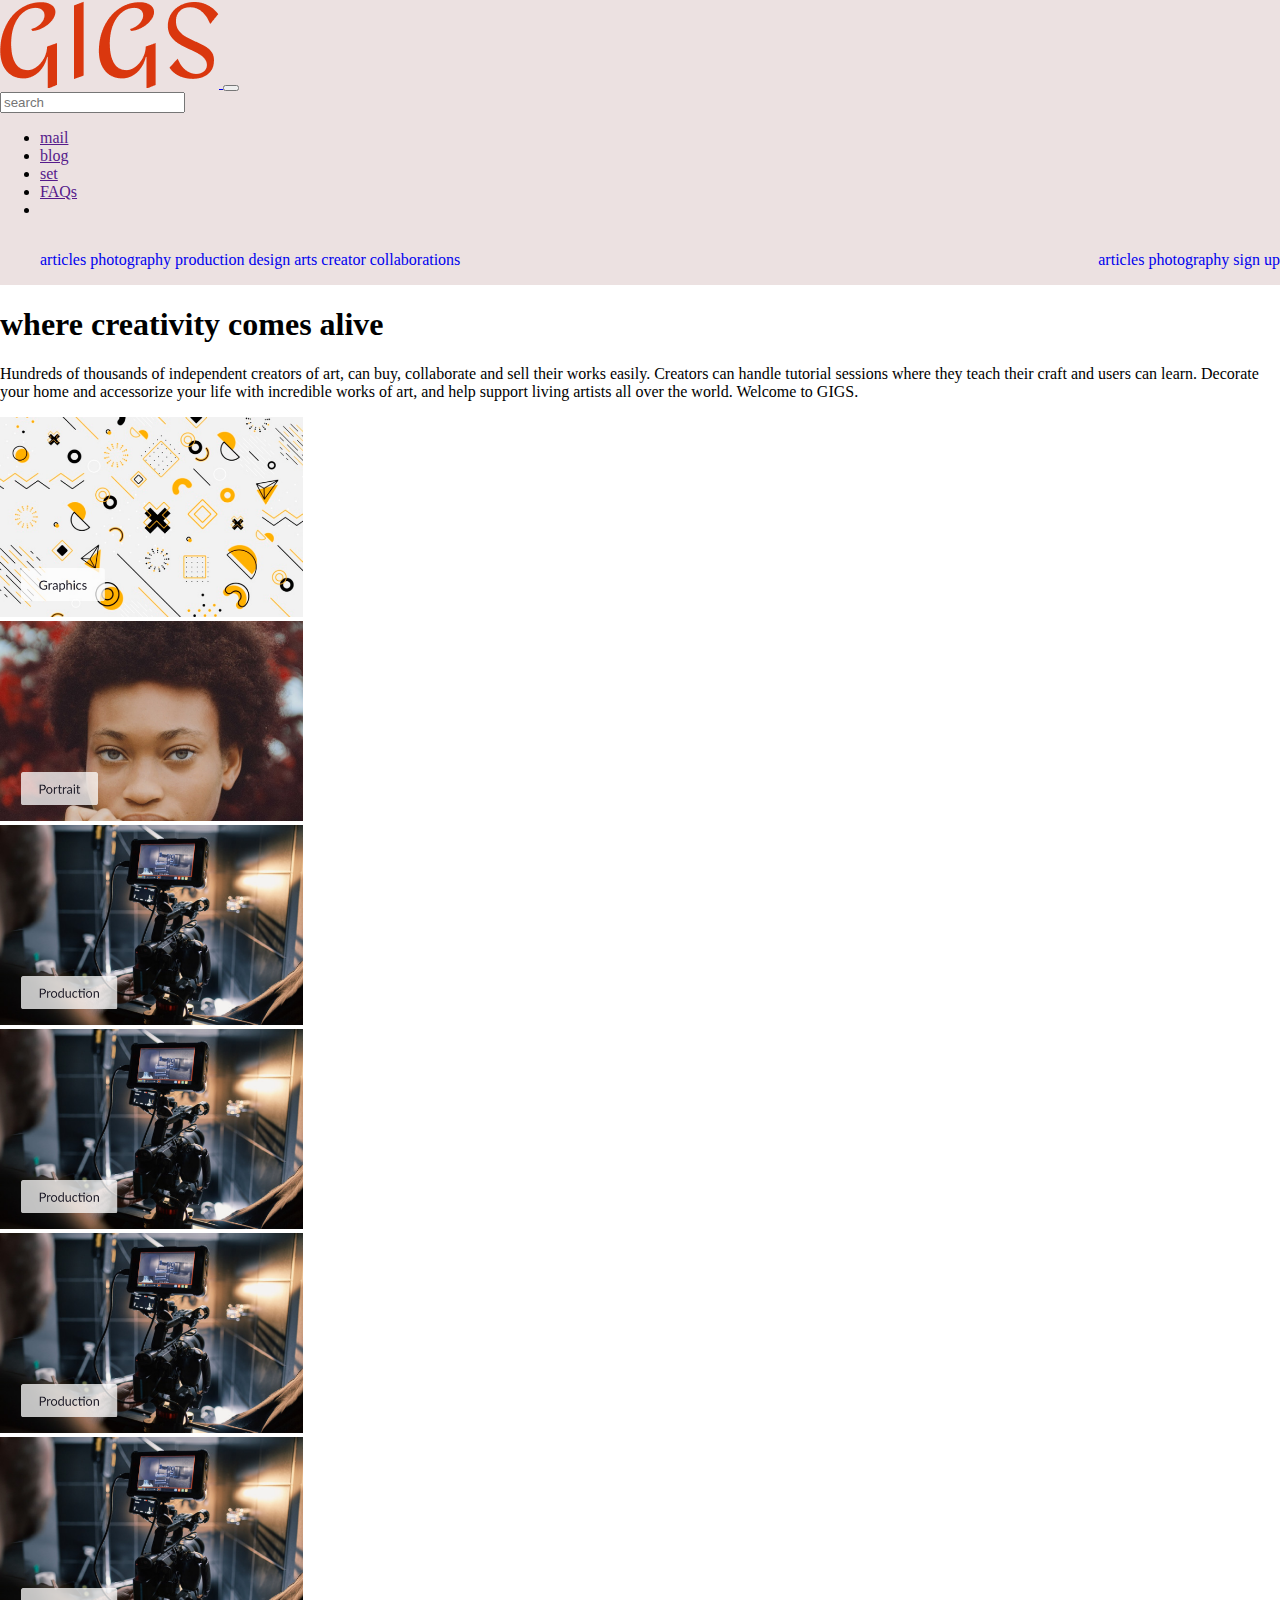
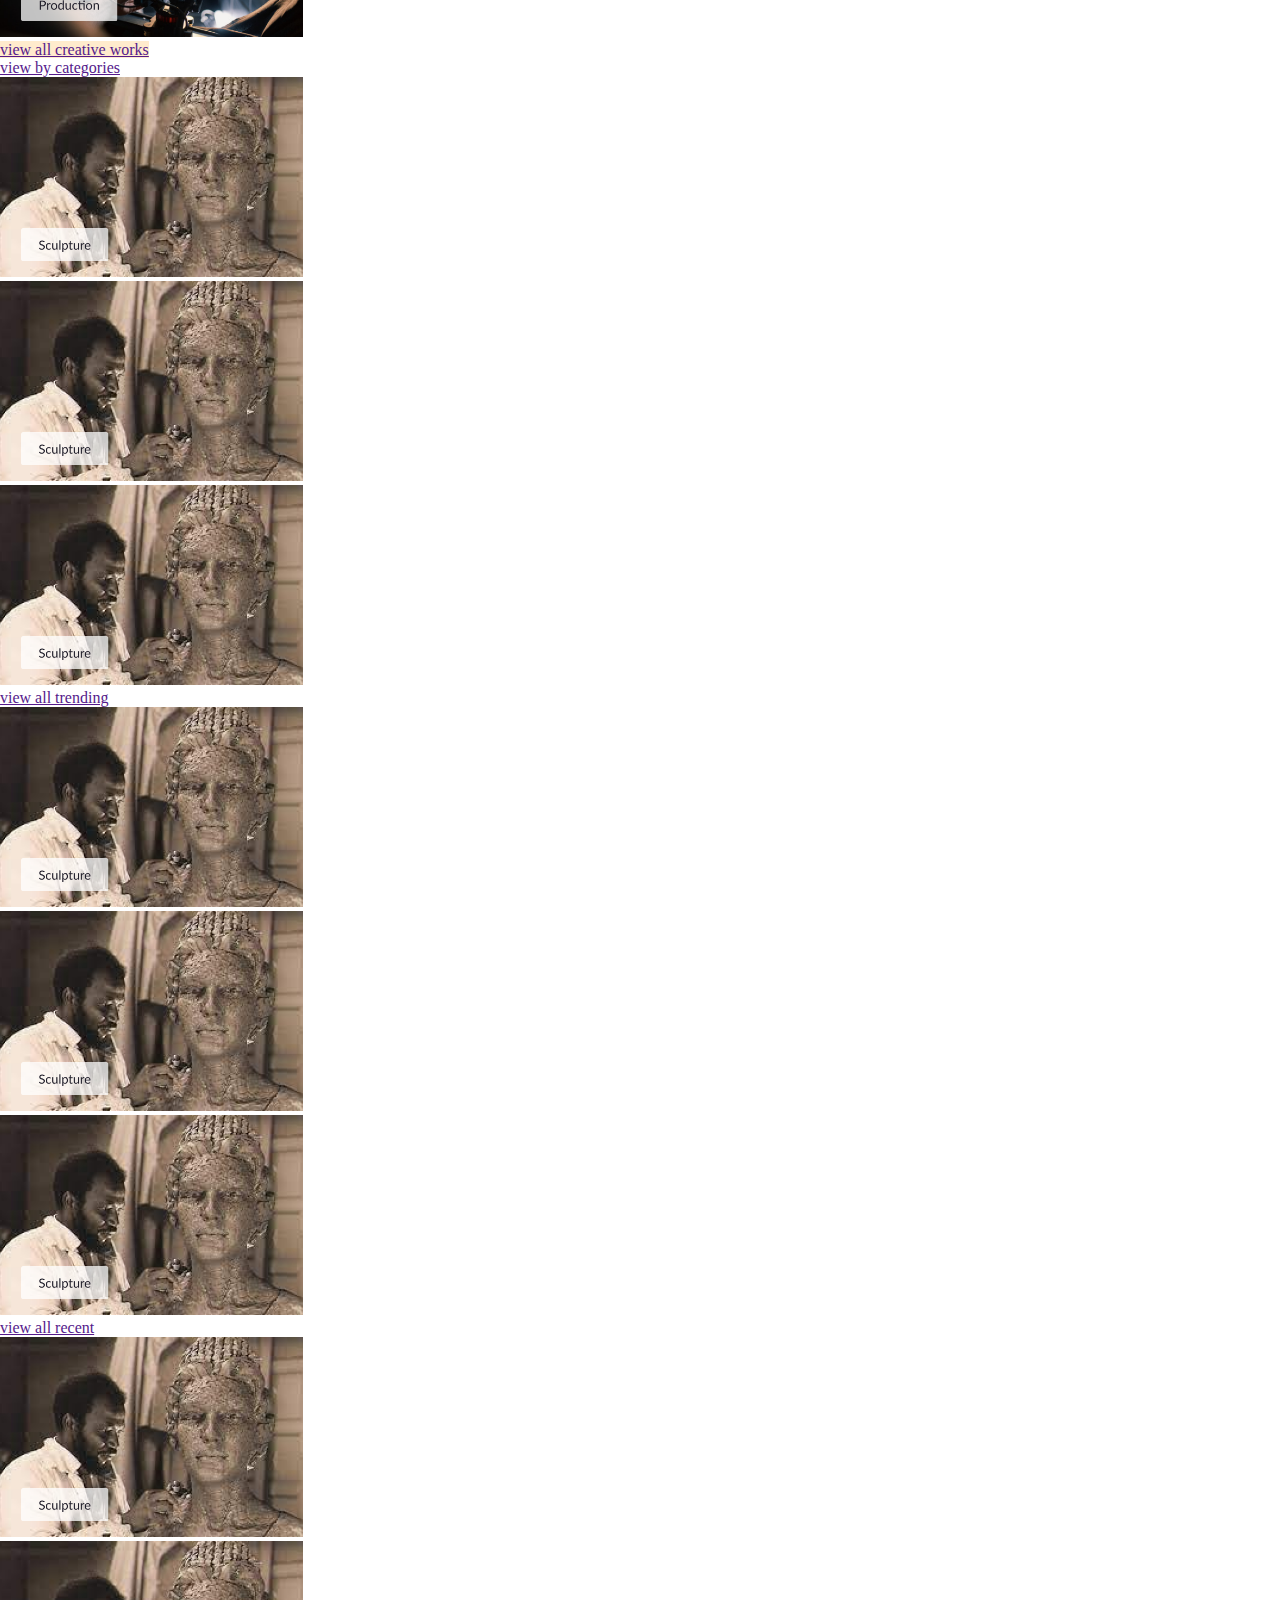
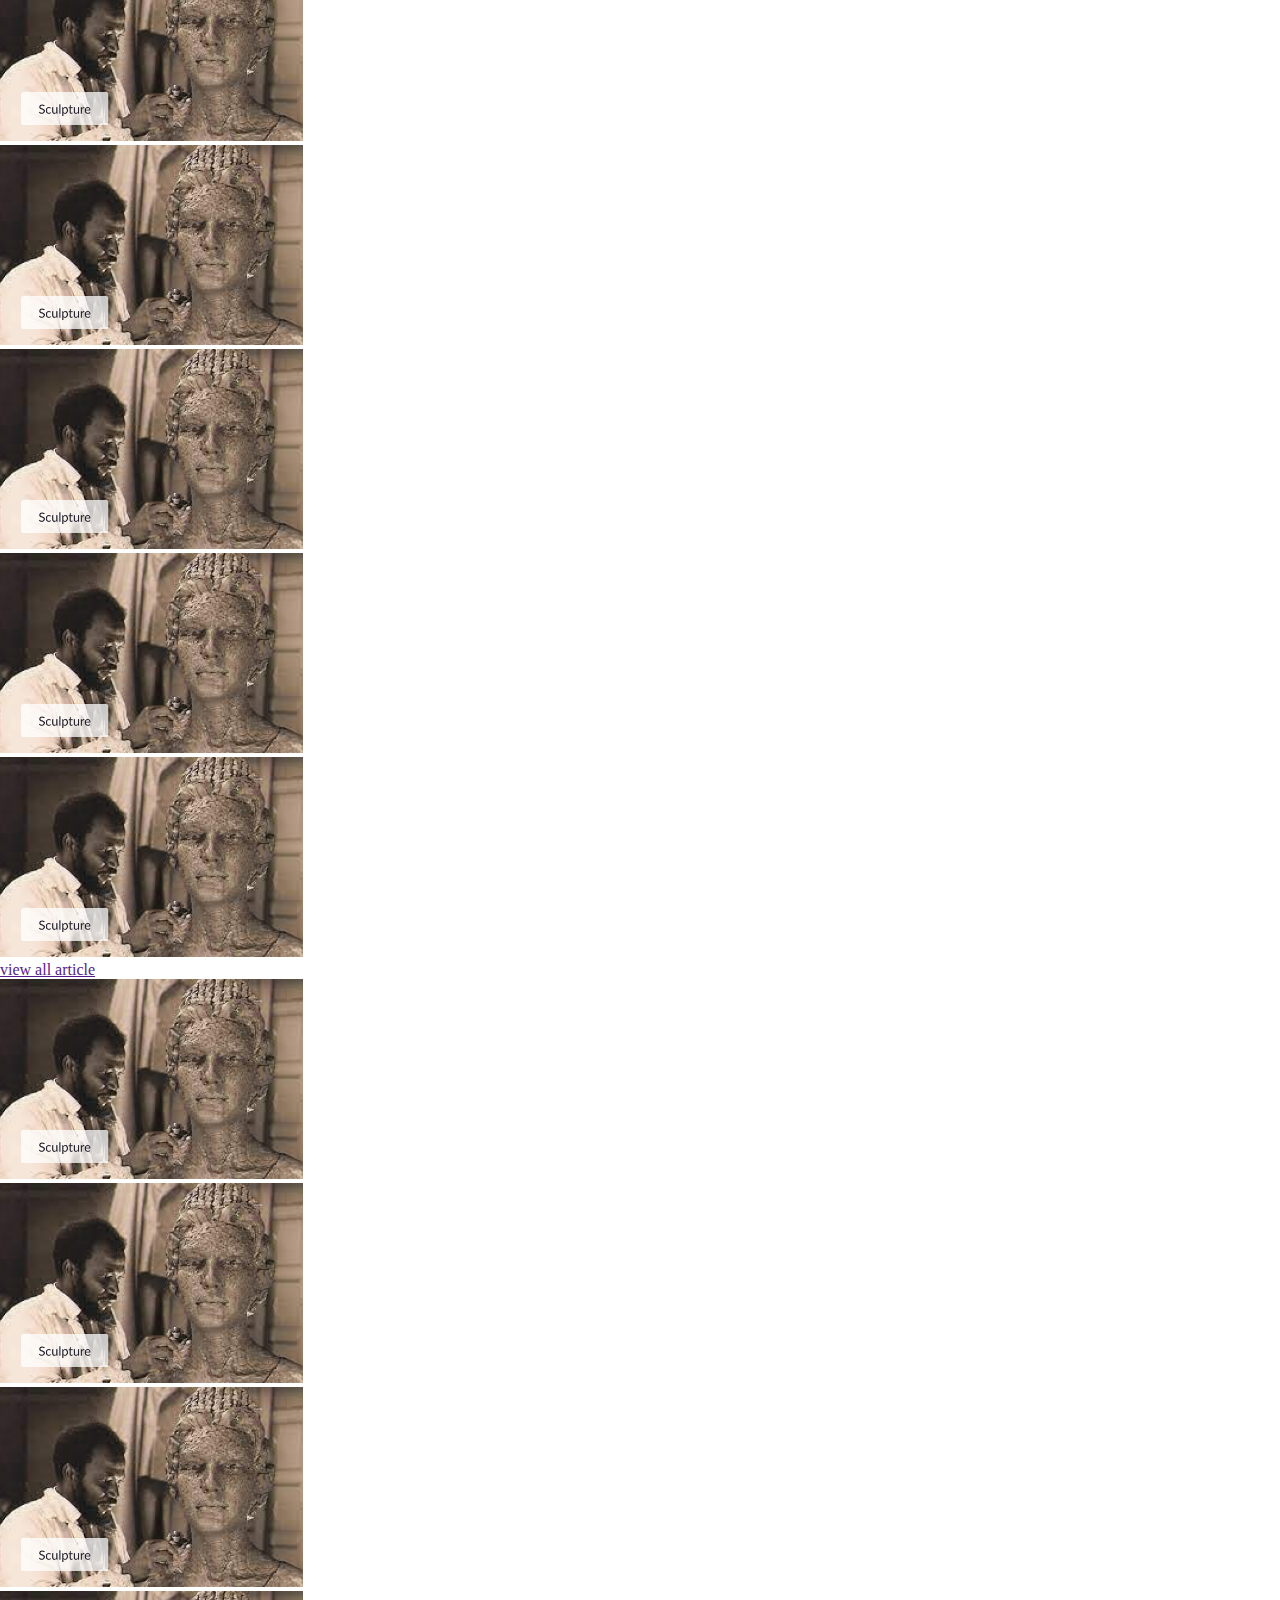
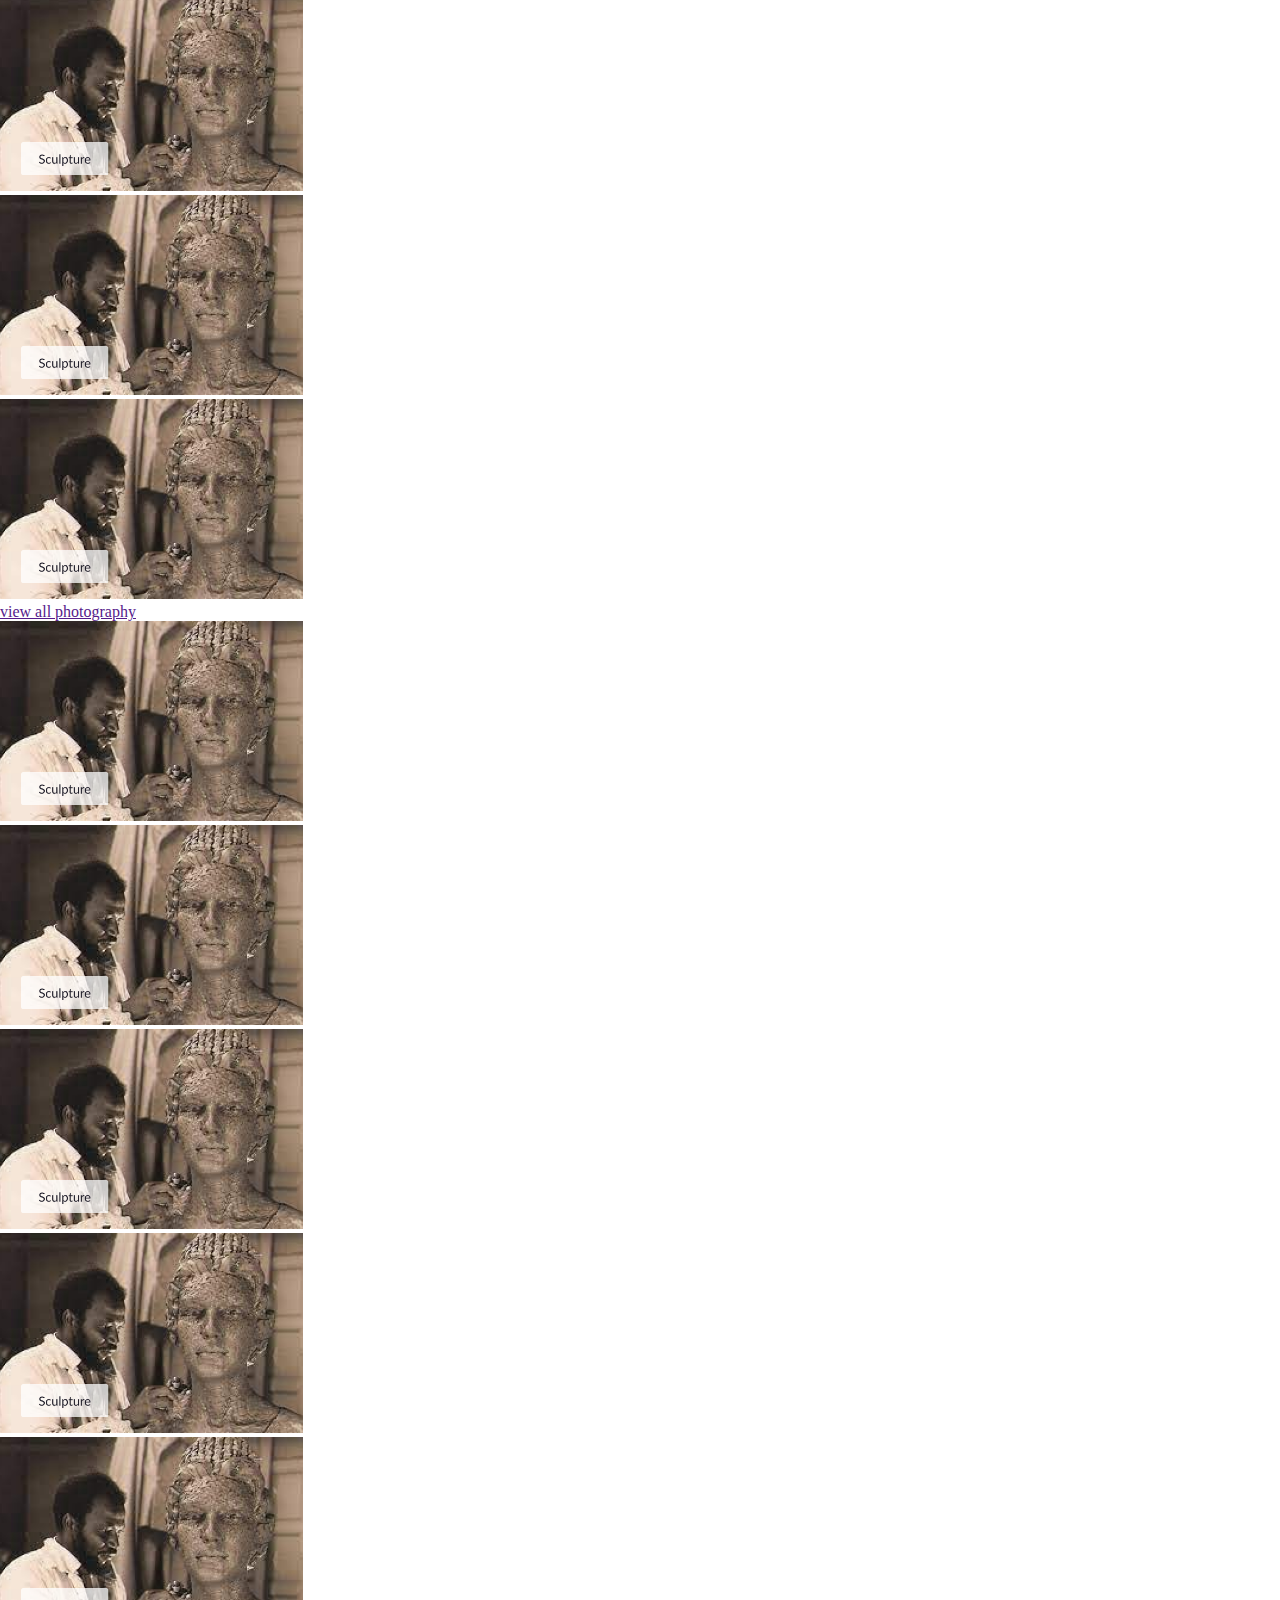
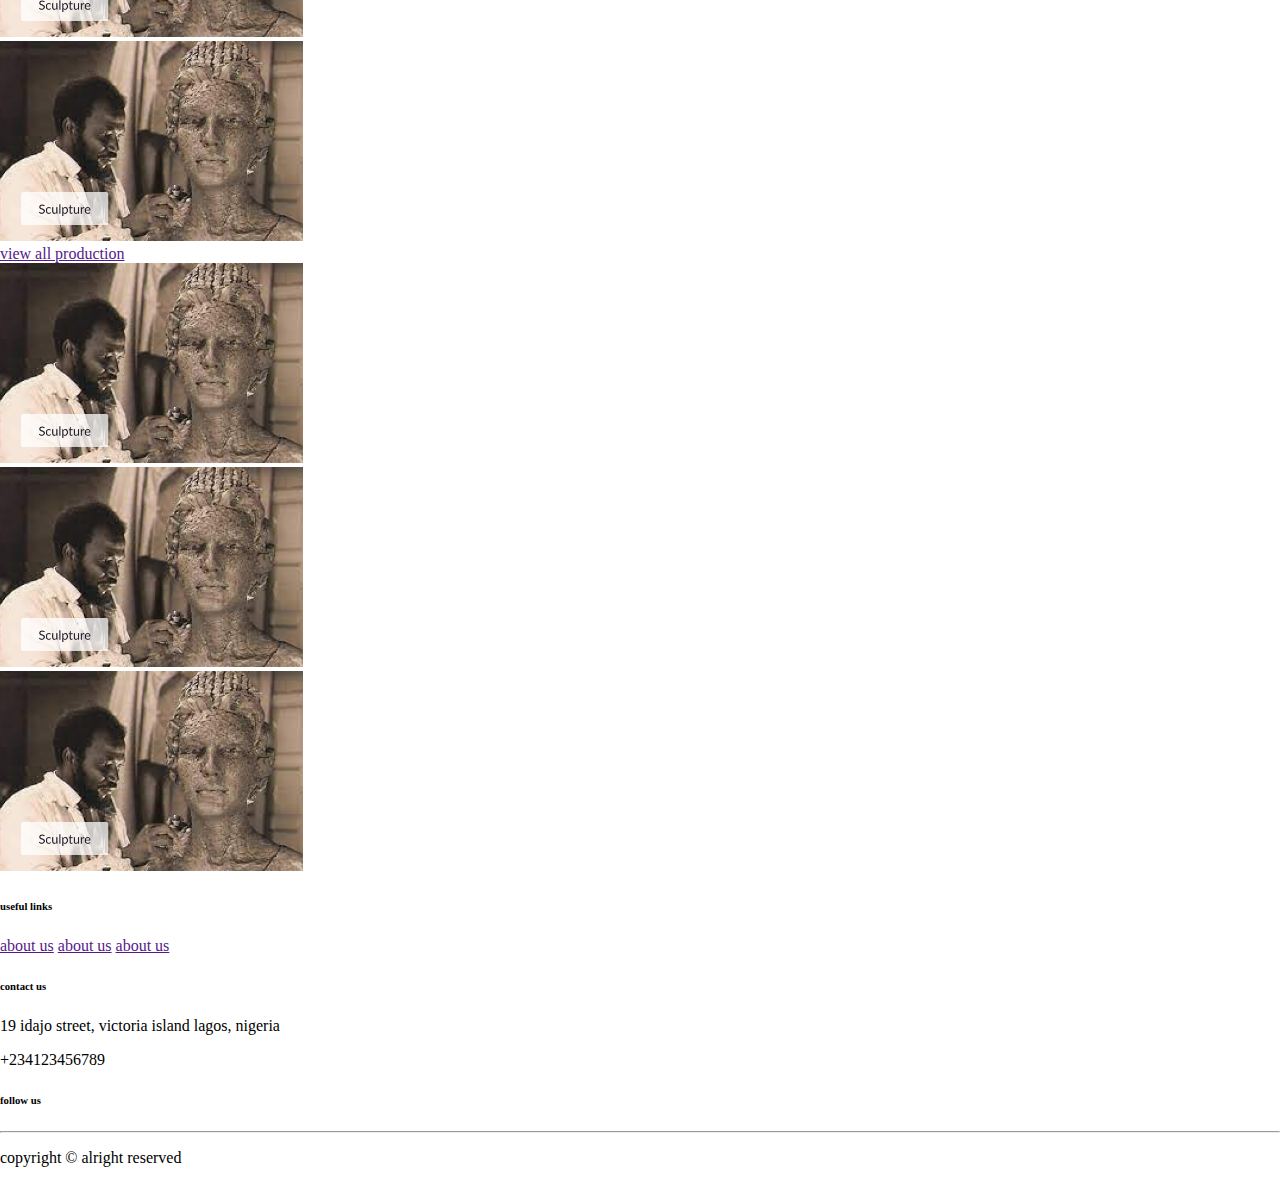
<file: index.html>
<!DOCTYPE html>
<html lang="en">

<head>
    <meta charset="UTF-8">
    <meta http-equiv="X-UA-Compatible" content="IE=edge">
    <meta name="viewport" content="width=device-width, initial-scale=1.0">
    <title>GIG</title>
    <link rel="stylesheet" href="main.css">
    <link href="https://cdn.jsdelivr.net/npm/bootstrap@5.0.1/dist/css/bootstrap.min.css" rel="stylesheet"
        integrity="sha384-+0n0xVW2eSR5OomGNYDnhzAbDsOXxcvSN1TPprVMTNDbiYZCxYbOOl7+AMvyTG2x" crossorigin="anonymous">
    <script src="https://cdn.jsdelivr.net/npm/bootstrap@5.0.1/dist/js/bootstrap.bundle.min.js"
        integrity="sha384-gtEjrD/SeCtmISkJkNUaaKMoLD0//ElJ19smozuHV6z3Iehds+3Ulb9Bn9Plx0x4"
        crossorigin="anonymous"></script>
    <link rel="stylesheet" href="https://pro.fontawesome.com/releases/v5.10.0/css/all.css"
        integrity="sha384-AYmEC3Yw5cVb3ZcuHtOA93w35dYTsvhLPVnYs9eStHfGJvOvKxVfELGroGkvsg+p" crossorigin="anonymous" />
</head>

<body>
    <div class="gig ">
        <!-- <nav class="navbar navbar-expand-lg bg-danger ">
            <div class="container">
                <div class="row">
                    <div class="col-12">
    
                        <a class="navbar-brand text-primary text-capitalize fw-2 fs-1" href="#"><img
                                src="./images/GIGS (1).png" class="img-fluid">
                        </a>
                        <button class="navbar-toggler" type="button" data-bs-toggle="collapse" data-bs-target="#navbarNav"
                            aria-controls="navbarNav" aria-expanded="false" aria-label="Toggle navigation">
                            <span class="navbar-toggler-icon"></span>
                        </button>
                        <div class="input-group mb-3">
    
                            <input type="text" class="form-control" aria-label="Sizing example input"
                                aria-describedby="inputGroup-sizing-default">
                        </div>
                        <div class="collapse navbar-collapse" id="navbarNav">
                            <ul
                                class="navbar-nav ms-auto text-capitalize text-dark justify-content-around align-item-around ">
                                <li class="nav-item ">
                                    <a class="nav-link" href="">save </a>
                                </li>
    
                                <li class="nav-item">
                                    <a class="nav-link" href="">invest </a>
                                </li>
                                <li class="nav-item">
                                    <a class="nav-link" href="">stories </a>
                                </li>
                                <li class="nav-item">
                                    <a class="nav-link" href="">FAQs </a>
                                </li>
                                <li class="nav-item">
                                    <a class="nav-link" href="">login </a>
                                </li>
                            </ul>
                        </div>
                    </div>
                    <div class="col-12">
                        <div class="test">
                            <ul>
                                <li><a class="active" href="#home">Home</a></li>
                                <li><a href="#news">News</a></li>
                                <li><a href="#contact">Contact</a></li>
                                <li><a href="#about">About</a></li>
                            </ul>
                        </div>
                    </div>
                </div>
            </div>
            </div>
    
        </nav> -->
        
            <nav class="navbar navbar-expand-lg ">
                <div class="container">
                    <a class="navbar-brand text-primary text-capitalize fw-2 fs-1" href="#"><img
                    src="./images/GIGS (1).png" class="img-fluid">
                    </a>
                    <button class="navbar-toggler" type="button" data-bs-toggle="collapse" data-bs-target="#navbarNav"
                        aria-controls="navbarNav" aria-expanded="false" aria-label="Toggle navigation">
                        <span class="navbar-toggler-icon"></span>
                    </button>
                    <div class="input-group mb-3">
    
                        <input type="text" class="form-control" aria-label="Sizing example input" placeholder="search"
                        aria-describedby="inputGroup-sizing-default">
                        <div class="search">
                            <i class="far fa-search"></i>
                        </div>
                    </div>
                    <div class="collapse navbar-collapse" id="navbarNav">
                        <ul class="navbar-nav ms-auto text-capitalize text-dark ">
                            <li class="nav-item ">
                                <a class="nav-link" href="">mail </a>
                            </li>
            
                            <li class="nav-item">
                                <a class="nav-link" href="">blog </a>
                            </li>
                            <li class="nav-item">
                                <a class="nav-link" href="">set </a>
                            </li>
                            <li class="nav-item">
                                <a class="nav-link" href="">FAQs </a>
                            </li>
                            <li class="nav-item">
                                <i class="fas fa-cart-plus fa-2x"></i>
                            </li>
                        </ul>
                    </div>
                </div>
            </nav>
        <!-- second navbar -->
            <nav class="second-nav">
                <div class="container">
                    <div class="test">
                        <ul class="">
                            <li class=""><a class="" href="#articles">articles</a></li>
                            <li class=""><a class="" href="#photography">photography</a></li>
                            <li class=""><a class="" href="#production">production</a></li>
                            <li class=""><a class="" href="#design">design</a></li>
                            <li class=""><a class="" href="#arts">arts</a></li>
                            <li class=""><a class="" href="#creator">creator</a></li>
                            <li class=""><a class="" href="#collaborations">collaborations</a></li>
                        </ul>
                        <ul>
                            <li class=""><a class="" href="#articles">articles</a></li>
                            <li class=""><a class="" href="#photography">photography</a></li>
                            <li class=""><a class="btn bg-danger" href="#">sign up</a></li>
                        </ul>
                    </div> 
                    
                </div>
            
            </nav> 
        
        
    </div>
    

    <div class="container">
        <div class="heading">
            <h1 class="text-capitalize text-center fw-bold">where creativity comes alive</h1>
            <p class="text-center p-3 m-3">
                Hundreds of thousands of independent creators of art, can buy, collaborate and sell their works easily.
                Creators can handle tutorial sessions where they teach their craft and users can learn.
                Decorate your home and accessorize your life with incredible works of art,
                and help support living artists all over the world. Welcome to GIGS.
            </p>
        </div>
    </div>
    <div class="container">
        <div class="row">
            <div class="col-lg-12">
                <div class="row">
                    <div class="col-md-4">
                        <img src="./images/Graphics.png" alt="" style="height: 200px;">

                    </div>
                    <div class="col-md-4">
                        <img src="./images/Portrait.png" alt="" style="height: 200px;">
                    </div>
                    <div class="col-md-4">
                        <img src="./images/Production.png" alt="" style="height: 200px;">
                    </div>
                    <div class="col-md-4">
                        <img class="mt-3" src="./images/Production.png" alt="" style="height: 200px;">
                    </div>
                    <div class="col-md-4">
                        <img class="mt-3" src="./images/Production.png" alt="" style="height: 200px;">
                    </div>
                    <div class="col-md-4">
                        <img class="mt-3" src="./images/Production.png" alt="" style="height: 200px;">
                    </div>
                </div>
            </div>
            
        </div>
        <a class="btn all text-capitalize text-center" href="">view all creative works</a>
    </div>
    <div class="container">
        <div class="row">
            <a class="btn text-capitalize" href="">view by categories</a>
            <div class="col-md-4">
                <img src="./images/Sculpture.png" style="height: 200px;">
            </div>
            <div class="col-md-4">
                <img src="./images/Sculpture.png" style="height: 200px;">
            </div>
            <div class="col-md-4">
                <img src="./images/Sculpture.png" style="height: 200px;">
            </div>
        </div>
    </div>
    <div class="container">
        <div class="row">
            <a class="btn text-capitalize" href="">view all trending</a>
            <div class="col-md-4">
                <img src="./images/Sculpture.png" style="height: 200px;">
            </div>
            <div class="col-md-4">
                <img src="./images/Sculpture.png" style="height: 200px;">
            </div>
            <div class="col-md-4">
                <img src="./images/Sculpture.png" style="height: 200px;">
            </div>
        </div>
    </div>
    <div class="container">
        <div class="row">
            <a class="btn text-capitalize" href="">view all recent</a>
            <div class="col-md-4">
                <img src="./images/Sculpture.png" style="height: 200px;">
            </div>
            <div class="col-md-4">
                <img src="./images/Sculpture.png" style="height: 200px;">
            </div>
            <div class="col-md-4">
                <img src="./images/Sculpture.png" style="height: 200px;">
            </div>
            <div class="col-md-4">
                <img src="./images/Sculpture.png" style="height: 200px;">
            </div>
            <div class="col-md-4">
                <img src="./images/Sculpture.png" style="height: 200px;">
            </div>
            <div class="col-md-4">
                <img src="./images/Sculpture.png" style="height: 200px;">
            </div>
        </div>
    </div>
    <div class="container">
        <div class="row">
            <a class="btn text-capitalize" href="">view all article</a>
            <div class="col-md-4">
                <img src="./images/Sculpture.png" style="height: 200px;">
            </div>
            <div class="col-md-4">
                <img src="./images/Sculpture.png" style="height: 200px;">
            </div>
            <div class="col-md-4">
                <img src="./images/Sculpture.png" style="height: 200px;">
            </div>
            <div class="col-md-4">
                <img src="./images/Sculpture.png" style="height: 200px;">
            </div>
            <div class="col-md-4">
                <img src="./images/Sculpture.png" style="height: 200px;">
            </div>
            <div class="col-md-4">
                <img src="./images/Sculpture.png" style="height: 200px;">
            </div>
        </div>
    </div>
    <div class="container">
        <div class="row">
            <a class="btn text-capitalize" href="">view all photography</a>
            <div class="col-md-4">
                <img src="./images/Sculpture.png" style="height: 200px;">
            </div>
            <div class="col-md-4">
                <img src="./images/Sculpture.png" style="height: 200px;">
            </div>
            <div class="col-md-4">
                <img src="./images/Sculpture.png" style="height: 200px;">
            </div>
            <div class="col-md-4">
                <img src="./images/Sculpture.png" style="height: 200px;">
            </div>
            <div class="col-md-4">
                <img src="./images/Sculpture.png" style="height: 200px;">
            </div>
            <div class="col-md-4">
                <img src="./images/Sculpture.png" style="height: 200px;">
            </div>
        </div>
    </div>
    <div class="container">
        <div class="row">
            <a class="btn text-capitalize" href="">view all production</a>
            <div class="col-md-4">
                <img src="./images/Sculpture.png" style="height: 200px;">
            </div>
            <div class="col-md-4">
                <img src="./images/Sculpture.png" style="height: 200px;">
            </div>
            <div class="col-md-4">
                <img src="./images/Sculpture.png" style="height: 200px;">
            </div>
        </div>
    </div>
    <footer>
        <div class="container bg-secondary justify-content-around">
            <div class="row justify-content-around">
                <div class="col-md-4 my-auto">
                    <h6>useful links</h6>
                    <a href="">about us</a>
                    <a href="">about us</a>
                    <a href="">about us</a>
                </div>
                <div class="col-md-4 my-auto">
                    <h6>contact us</h6>
                    <p>19 idajo street, victoria island
                        lagos, nigeria
                    </p>
                    <phone>+234123456789</phone>
                </div>
                <div class="col-md-4 my-auto">
                    <h6>follow us</h6>
                    <i class="fab fa-facebook-square fa-2x text-white"></i>
                    <i class="fab fa-twitter-square fa-2x text-white"></i>
                </div>
            </div>
        </div>
        <div class="subfooter">
            <div class="container bg-dark">
                <div class="row">
                    <div class="col">
                        <hr>
                        <p class="text-white text-center text-capitalize">copyright &copy; alright reserved</p>
                    </div>
                </div>
            </div>
        </div>
    </footer>
</body>

</html>
</file>
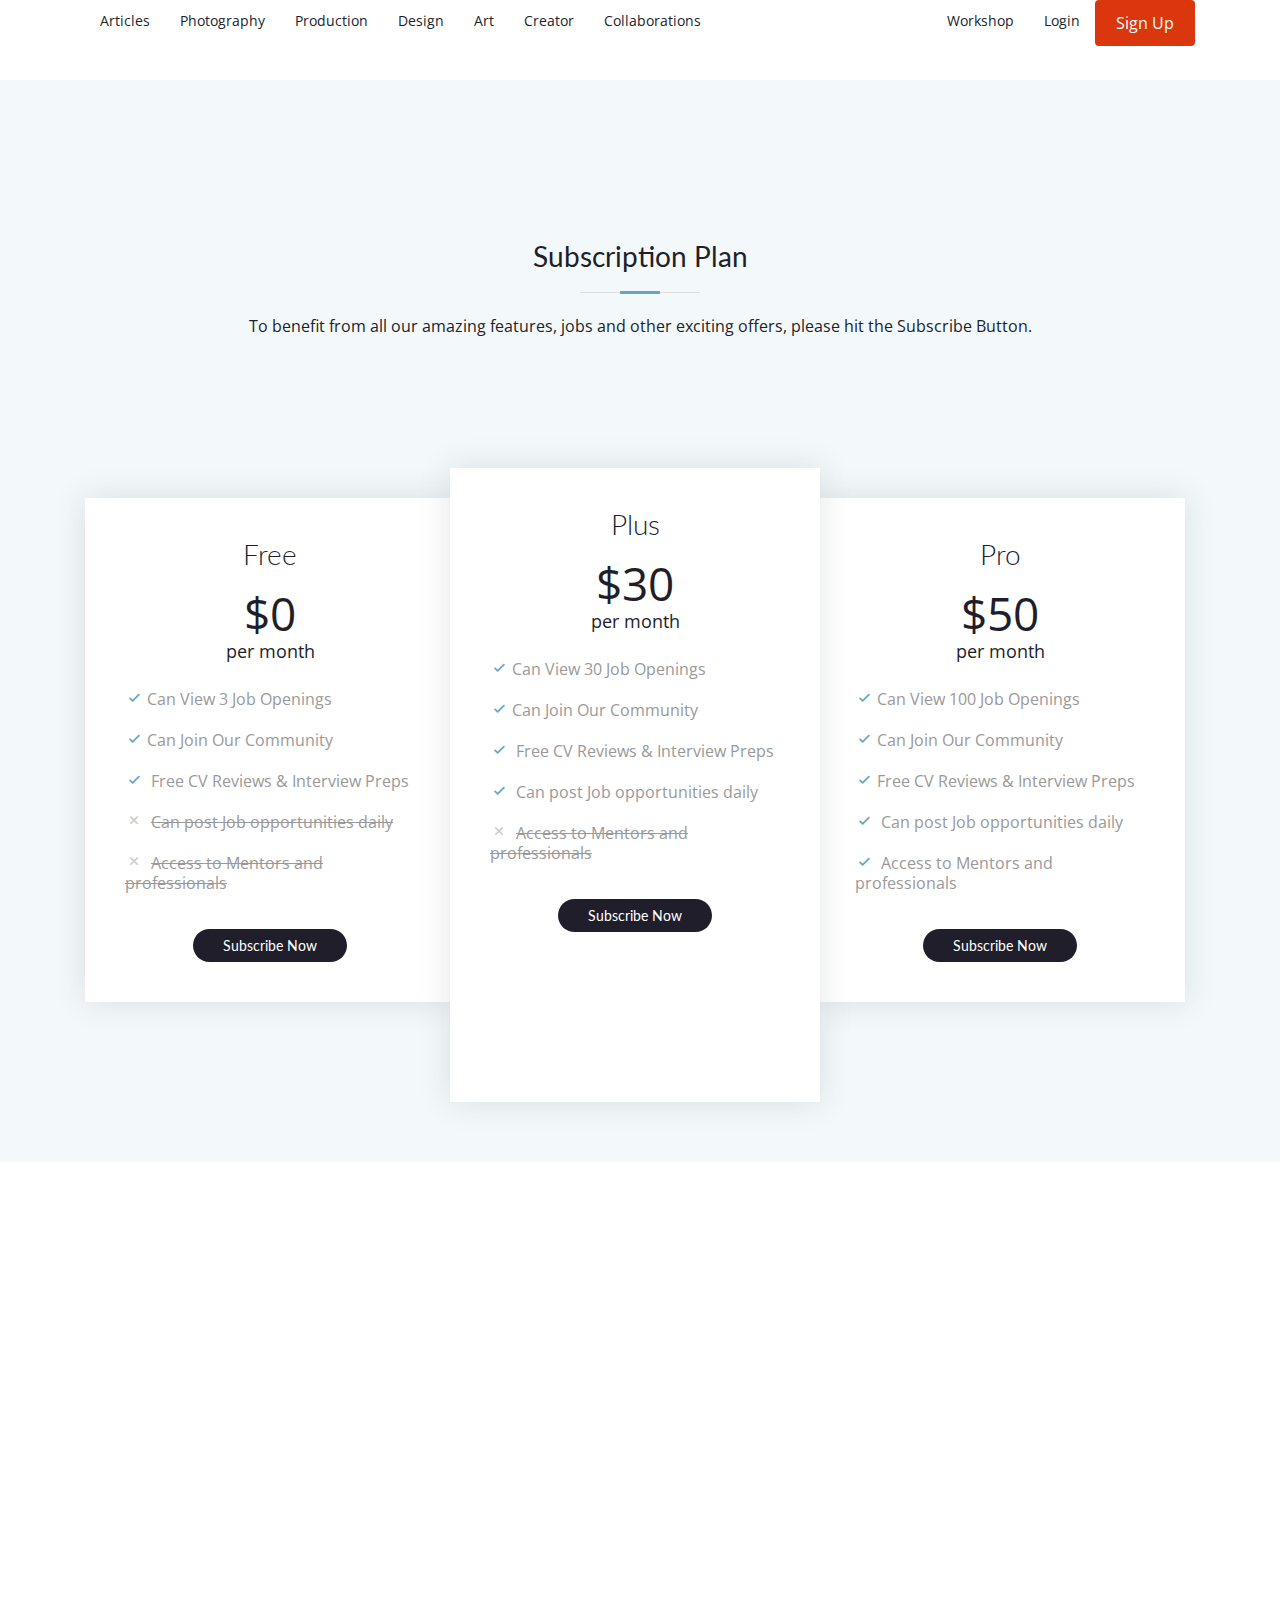
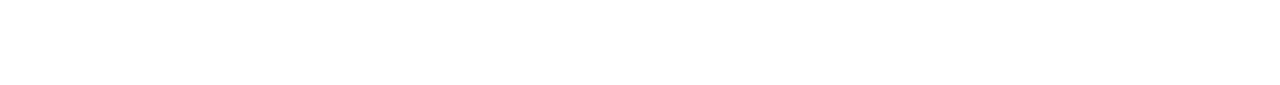
<file: services.html>
<!DOCTYPE html>
<html lang="en">

<head>
  <meta charset="utf-8">
  <meta content="width=device-width, initial-scale=1.0" name="viewport">

  <title>GIGS</title>

  <!-- Google Fonts -->
  <link href="https://fonts.googleapis.com/css?family=Open+Sans:300,300i,400,400i,600,600i,700,700i|Lato:300,300i,400,400i,500,500i,700,700i&display=swap" rel="stylesheet">

  <!-- Vendor CSS Files -->
  <link href="assets/vendor/bootstrap/css/bootstrap.min.css" rel="stylesheet">
  <link href="assets/vendor/animate.css/animate.min.css" rel="stylesheet">
  <link href="assets/vendor/icofont/icofont.min.css" rel="stylesheet">
  <link href="assets/vendor/boxicons/css/boxicons.min.css" rel="stylesheet">
  <link href="assets/vendor/owl.carousel/assets/owl.carousel.min.css" rel="stylesheet">
  <link href="assets/vendor/aos/aos.css" rel="stylesheet">

  <!-- Main CSS File -->
  <link href="assets/css/style.css" rel="stylesheet">

</head>

<body>

  <!-- ======= Header ======= -->
  <header id="header" class="fixed-top ">
    <div class="container">

      <nav class="nav-menu float-right ">
        <ul>
          <li><a href="workshop.html">Workshop</a></li>
          <li><a href="login.html">Login</a></li>
          <button class="btn">Sign Up</button>
        </ul>
      </nav>

      <nav class="nav-menu float-left d-none d-lg-block">
        <ul>
          <li><a href="articles.html">Articles</a></li>
          <li><a href="photography.html">Photography</a></li>
          <li><a href="production.html">Production</a></li>
          <li><a href="design.html">Design</a></li>
          <li><a href="art.html">Art</a></li>
          <li><a href="creator.html">Creator</a></li>
          <li><a href="collaborations.html">Collaborations</a></li>
        </ul>
      </nav>

    </div>
  </header><!-- End Header -->

  <main id="main">

    <!-- ======= Pricing/Subscription Section ======= -->
    <section class="pricing section-bg" data-aos="fade-up">
      <div class="container">

        <div class="section-title">
          <h2>Subscription Plan</h2>
          <p>To benefit from all our amazing features, jobs and other exciting offers, please hit the Subscribe Button. </p>
        </div>

        <div class="row no-gutters">

          <div class="col-lg-4 box">
            <h3>Free</h3>
            <h4>$0<span>per month</span></h4>
            <ul>
              <li><i class="bx bx-check"></i>Can View 3 Job Openings</li>
              <li><i class="bx bx-check"></i>Can Join Our Community</li>
              <li><i class="bx bx-check"></i> Free CV Reviews & Interview Preps</li>
              <li class="na"><i class="bx bx-x"></i> <span>Can post Job opportunities daily</span></li>
              <li class="na"><i class="bx bx-x"></i> <span>Access to Mentors and professionals</span></li>
            </ul>
            <a href="#" class="get-started-btn">Subscribe Now</a>
          </div>

          <div class="col-lg-4 box featured">
            <h3>Plus</h3>
            <h4>$30<span>per month</span></h4>
            <ul>
              <li><i class="bx bx-check"></i>Can View 30 Job Openings</li>
              <li><i class="bx bx-check"></i>Can Join Our Community</li>
              <li><i class="bx bx-check"></i> Free CV Reviews & Interview Preps</li>
              <li><i class="bx bx-check"></i> Can post Job opportunities  daily</li>
              <li class="na"><i class="bx bx-x"></i> <span> Access to Mentors and professionals</li>
            </ul>
            <a href="#" class="get-started-btn">Subscribe Now</a>
          </div>

          <div class="col-lg-4 box">
            <h3>Pro</h3>
            <h4>$50<span>per month</span></h4>
            <ul>
              <li><i class="bx bx-check"></i>Can View 100 Job Openings</li>
              <li><i class="bx bx-check"></i>Can Join Our Community</li>
              <li><i class="bx bx-check"></i>Free CV Reviews & Interview Preps</li>
              <li><i class="bx bx-check"></i> Can post Job opportunities  daily</li>
              <li><i class="bx bx-check"></i> Access to Mentors and professionals</li>
            </ul>
            <a href="#" class="get-started-btn">Subscribe Now</a>
          </div>

        </div>

      </div>
    </section><!-- End Pricing/Subscription Section -->

  </main>

  <!-- ======= Footer ======= -->
  <footer id="footer" data-aos="fade-up" data-aos-easing="ease-in-out" data-aos-duration="500">

    <div class="footer-top">
      <div class="container">
        <div class="row">

          <div class="col-lg-4 col-md-6 footer-links">
            <h4>Useful Links</h4>
            <ul>
              <li><i class="bx bx-chevron-right"></i> <a href="#">About us</a></li>
              <li><i class="bx bx-chevron-right"></i> <a href="#">Our Team</a></li>
              <li><i class="bx bx-chevron-right"></i> <a href="#">Pricing Plans</a></li>
              <li><i class="bx bx-chevron-right"></i> <a href="#">Terms of service</a></li>
              <li><i class="bx bx-chevron-right"></i> <a href="#">Privacy policy</a></li>
            </ul>
          </div>

          <div class="col-lg-4 col-md-6 footer-contact">
            <h4>Contact Us</h4>
            <p>
              169 Idejo Street, Victoria Island<br><br>
              Lagos, Nigeria <br><br>
              Phone: +234(0)806 0462 902<br>
              Email: pjt74@zuritraining.com<br>
            </p>

          </div>

          <div class="col-lg-4 col-md-6 footer-info">
            <h3>About Gigs</h3>
            <p>A website where creators of art can seek and upload their work and make money for the Nigerian and African creators at large.</p>
            <div class="social-links mt-3">
              <a href="#" class="twitter"><i class="bx bxl-twitter"></i></a>
              <a href="#" class="facebook"><i class="bx bxl-facebook"></i></a>
              <a href="#" class="instagram"><i class="bx bxl-instagram"></i></a>
              <a href="#" class="linkedin"><i class="bx bxl-linkedin"></i></a>
            </div>
          </div>

        </div>
      </div>
    </div>

    <div class="container">
      <div class="copyright">
        &copy; Copyright <strong><span>GIGS</span></strong>. All Rights Reserved
      </div>
    </div>
  </footer><!-- End Footer -->

  <a href="#" class="back-to-top"><i class="icofont-simple-up"></i></a>

  <!-- Vendor JS Files -->
  <script src="assets/vendor/jquery/jquery.min.js"></script>
  <script src="assets/vendor/bootstrap/js/bootstrap.bundle.min.js"></script>
  <script src="assets/vendor/jquery.easing/jquery.easing.min.js"></script>
  <script src="assets/vendor/venobox/venobox.min.js"></script>
  <script src="assets/vendor/waypoints/jquery.waypoints.min.js"></script>
  <script src="assets/vendor/counterup/counterup.min.js"></script>
  <script src="assets/vendor/owl.carousel/owl.carousel.min.js"></script>
  <script src="assets/vendor/isotope-layout/isotope.pkgd.min.js"></script>
  <script src="assets/vendor/aos/aos.js"></script>

  <!-- Main JS File -->
  <script src="assets/js/main.js"></script>

</body>

</html>
</file>
<file: main.css>
body{
    padding: 0;
    margin: 0;
    box-sizing: border-box;
}
.gig{
    background-color: rgb(236, 225, 225);
}
.second-nav{
    background-color: rgb(236, 225, 225);
}
.test{
    display: flex;
    place-content: space-between;
}

.test ul li{
    list-style-type: none;
    display: inline;
    
}
.test a{
    text-decoration: none;
}

.search{
    position: absolute;
    right: 30px;
    top: 10px;
}
.all{
    background-color: blanchedalmond;
    border: 5px;
}
</file>
<file: assets/css/style.css>
@import url('https://fonts.googleapis.com/css2?family=Lato:ital,wght@0,300;1,300&family=Open+Sans:ital,wght@0,300;0,400;0,600;1,300;1,400;1,600&display=swap');
/*
#0167FF - Blue
#DA370E - Pink
#201E2A - Black
#ffffff - White
*/

body {
  font-family: "Open Sans", sans-serif;
  color: #201E2A;
}

a {
  color: #e27948;
  text-decoration: none;
}

a:hover {
  color: #d4a66a;
  text-decoration: none;
}

h1, h2, h3, h4, h5, h6, .font-primary {
  font-family: "Lato", sans-serif;
}

/*--------------------------------------------------------------
# Back to top button
--------------------------------------------------------------*/
.back-to-top {
  position: fixed;
  visibility: hidden;
  opacity: 0;
  right: 15px;
  bottom: 15px;
  z-index: 99999;
  background: #e27948;
  width: 40px;
  height: 40px;
  border-radius: 4px;
  transition: all 0.4s;
}

.back-to-top i {
  font-size: 24px;
  color: #fff;
  line-height: 0;
}

.back-to-top:hover {
  background: #f6a681;
  color: #fff;
}

.back-to-top.active {
  visibility: visible;
  opacity: 1;
}

/*--------------------------------------------------------------
# Header
--------------------------------------------------------------*/
#header {
  height: 80px;
  transition: all 0.5s;
  z-index: 997;
  transition: all 0.5s;
  background: #fff;
}

#header.header-transparent {
  background: none;
}

#header.header-scrolled {
  background: rgba(226, 121, 72, 0.8);
  height: 60px;
}

#header .logo h1 {
  font-size: 28px;
  margin: 0;
  padding: 4px 0;
  line-height: 1;
  font-weight: 400;
  letter-spacing: 3px;
  text-transform: uppercase;
}

#header .logo h1 a, #header .logo h1 a:hover {
  color: #e27948;
  text-decoration: none;
}

#header .logo img {
  padding: 0;
  margin: 0;
  max-height: 40px;
}

#main {
  margin-top: 80px;
}

/*--------------------------------------------------------------
# Navigation Menu
--------------------------------------------------------------*/
/* Desktop Navigation */
.nav-menu, .nav-menu * {
  margin: 0;
  padding: 0;
  list-style: none;
}

.nav-menu > ul > li {
  position: relative;
  white-space: nowrap;
  float: left;
}

.nav-menu > ul > .btn {
  padding: 10px 20px;
  color: white;
  background-color: #DA370E;
}

.nav-menu a {
  display: block;
  position: relative;
  color: #201E2A;
  padding: 10px 15px;
  transition: 0.3s;
  font-size: 14px;
  font-family: "Open Sans", sans-serif;
}

/* Mobile Navigation */
.mobile-nav {
  position: fixed;
  top: 0;
  bottom: 0;
  z-index: 9999;
  overflow-y: auto;
  left: -260px;
  width: 260px;
  padding-top: 18px;
  background: #1e4356;
  transition: 0.4s;
}

.mobile-nav * {
  margin: 0;
  padding: 0;
  list-style: none;
}

.mobile-nav a {
  display: block;
  position: relative;
  color: #ddecf5;
  padding: 10px 20px;
  font-weight: 500;
}

.mobile-nav a:hover, .mobile-nav .active > a, .mobile-nav li:hover > a {
  color: #a2cce3;
  text-decoration: none;
}

.mobile-nav .drop-down > a:after {
  content: "\ea99";
  font-family: IcoFont;
  padding-left: 10px;
  position: absolute;
  right: 15px;
}

.mobile-nav .active.drop-down > a:after {
  content: "\eaa0";
}

.mobile-nav .drop-down > a {
  padding-right: 35px;
}

.mobile-nav .drop-down ul {
  display: none;
  overflow: hidden;
}

.mobile-nav .drop-down li {
  padding-left: 20px;
}

.mobile-nav-toggle {
  position: fixed;
  right: 15px;
  top: 15px;
  z-index: 9998;
  border: 0;
  background: none;
  font-size: 24px;
  transition: all 0.4s;
  outline: none !important;
  line-height: 1;
  cursor: pointer;
  text-align: left;
}

.mobile-nav-toggle i {
  color: #fff;
}

.mobile-nav-overly {
  width: 100%;
  height: 100%;
  z-index: 9997;
  top: 0;
  left: 0;
  position: fixed;
  background: rgba(30, 67, 86, 0.9);
  overflow: hidden;
  display: none;
}

.mobile-nav-active {
  overflow: hidden;
}

.mobile-nav-active .mobile-nav {
  left: 0;
}

.mobile-nav-active .mobile-nav-toggle i {
  color: #fff;
}

/*--------------------------------------------------------------
# Sections General
--------------------------------------------------------------*/
section {
  padding: 60px 0;
}

.section-bg {
  background-color: #f3f8fa;
}

.section-title {
  text-align: center;
  padding-bottom: 100px;
  margin: 100px 0 50px 0; 
}

.section-title h2 {
  font-size: 28px;
  font-weight: 400;
  margin-bottom: 20px;
  padding-bottom: 20px;
  position: relative;
}

.section-title h2::before {
  content: '';
  position: absolute;
  display: block;
  width: 120px;
  height: 1px;
  background: #ddd;
  bottom: 1px;
  left: calc(50% - 60px);
}

.section-title h2::after {
  content: '';
  position: absolute;
  display: block;
  width: 40px;
  height: 3px;
  background: #68A4C4;
  bottom: 0;
  left: calc(50% - 20px);
}

.section-title p {
  margin-bottom: 0;
}

.orange {
  background-color: rgba(226, 121, 72, 0.5);
}

/*--------------------------------------------------------------
# Breadcrumbs
--------------------------------------------------------------*/
.breadcrumbs {
  padding: 15px 0;
  background-color: #f3f8fa;
  min-height: 40px;
}

.breadcrumbs h2 {
  font-size: 28px;
  font-weight: 300;
}

.breadcrumbs ol {
  display: flex;
  flex-wrap: wrap;
  list-style: none;
  padding: 0;
  margin: 0;
}

.breadcrumbs ol li + li {
  padding-left: 10px;
}

.breadcrumbs ol li + li::before {
  display: inline-block;
  padding-right: 10px;
  color: #6c757d;
  content: "/";
}

@media (max-width: 768px) {
  .breadcrumbs .d-flex {
    display: block !important;
  }
  .breadcrumbs ol {
    display: block;
  }
  .breadcrumbs ol li {
    display: inline-block;
  }
}

/*--------------------------------------------------------------
# Features
--------------------------------------------------------------*/
.features .row + .row {
  margin-top: 100px;
}

.features h3 {
  font-weight: 400;
  font-size: 24px;
}

.features h2 {
  color: #e27948;
  padding: 10px 0;
}

.features ul {
  list-style: none;
  padding: 0;
}

.features ul li {
  padding-bottom: 10px;
}

.features ul i {
  font-size: 20px;
  padding-right: 4px;
  color: #68A4C4;
}

.features p:last-child {
  margin-bottom: 0;
}

/*--------------------------------------------------------------
# Pricing
--------------------------------------------------------------*/
.pricing .row {
  padding-top: 10px;
}

.pricing .box {
  padding: 40px;
  margin-bottom: 100px;
  box-shadow: 0px 0px 30px rgba(73, 78, 92, 0.15);
  background: #ffffff;
  text-align: center;
}

.pricing h3 {
  font-weight: 300;
  margin-bottom: 15px;
  font-size: 28px;
}

.pricing h4 {
  font-size: 46px;
  color: #201E2A;
  font-weight: 400;
  font-family: "Open Sans", sans-serif;
  margin-bottom: 25px;
}

.pricing h4 span {
  color: #201E2A;
  font-size: 18px;
  display: block;
}

.pricing ul {
  padding: 0;
  list-style: none;
  color: #999;
  text-align: left;
  line-height: 20px;
}

.pricing ul li {
  padding-bottom: 20px;
}

.pricing ul i {
  color: #68A4C4;
  font-size: 18px;
  padding-right: 4px;
}

.pricing ul .na i {
  color: #ccc;
}

.pricing ul .na span {
  text-decoration: line-through;
}

.pricing .get-started-btn {
  background: #201E2A;
  display: inline-block;
  padding: 6px 30px;
  border-radius: 20px;
  color: #fff;
  transition: none;
  font-size: 14px;
  font-weight: 400;
  font-family: "Lato", sans-serif;
  transition: 0.3s;
}

.pricing .get-started-btn:hover {
  background: #68A4C4;
}

.pricing .featured {
  z-index: 10;
  margin: -30px -5px 0 -5px;
}

.pricing .featured .get-started-btn {
  background: #201E2A;
}

.pricing .featured .get-started-btn:hover {
  background: #85b6cf;
}

@media (max-width: 992px) {
  .pricing .box {
    max-width: 60%;
    margin: 0 auto 30px auto;
  }
}

@media (max-width: 767px) {
  .pricing .box {
    max-width: 80%;
    margin: 0 auto 30px auto;
  }
}

@media (max-width: 420px) {
  .pricing .box {
    max-width: 100%;
    margin: 0 auto 30px auto;
  }
}

/*--------------------------------------------------------------
# Footer
--------------------------------------------------------------*/
#footer {
  background: #0d2735;
  padding: 0 0 30px 0;
  color: #000;
  font-size: 14px;
}

#footer .footer-top {
  background: #ffffff;
  /* border-top: 1px solid #17455e; */
  /* border-bottom: 1px solid #123649; */
  padding: 60px 0 30px 0;
}

#footer .footer-top .footer-info {
  margin-bottom: 30px;
}

#footer .footer-top .footer-info h3 {
  font-size: 18px;
  margin: 0 0 20px 0;
  padding: 2px 0 2px 0;
  line-height: 1;
  color: #000;
  font-weight: 600;
}

#footer .footer-top .footer-info p {
  font-size: 14px;
  line-height: 24px;
  margin-bottom: 0;
  font-family: "Roboto", sans-serif;
  color: #000;
}

#footer .footer-top .social-links a {
  font-size: 18px;
  display: inline-block;
  background: #e27948;
  color: #fff;
  line-height: 1;
  padding: 8px 0;
  margin-right: 4px;
  border-radius: 50%;
  text-align: center;
  width: 36px;
  height: 36px;
  transition: 0.3s;
}

#footer .footer-top .social-links a:hover {
  background: #68A4C4;
  color: #fff;
  text-decoration: none;
}

#footer .footer-top h4 {
  font-size: 18px;
  font-weight: 600;
  color: #000;
  position: relative;
  padding-bottom: 12px;
}

#footer .footer-top .footer-links {
  margin-bottom: 30px;
}

#footer .footer-top .footer-links ul {
  list-style: none;
  padding: 0;
  margin: 0;
}

#footer .footer-top .footer-links ul i {
  padding-right: 2px;
  color: #000;
  font-size: 18px;
  line-height: 1;
}

#footer .footer-top .footer-links ul li {
  padding: 10px 0;
  display: flex;
  align-items: center;
}

#footer .footer-top .footer-links ul li:first-child {
  padding-top: 0;
}

#footer .footer-top .footer-links ul a {
  color: #000;
  transition: 0.3s;
  display: inline-block;
  line-height: 1;
}

#footer .footer-top .footer-links ul a:hover {
  color: rgb(26, 24, 24);
}

#footer .footer-top .footer-contact {
  margin-bottom: 30px;
}

#footer .footer-top .footer-contact p {
  line-height: 26px;
}

#footer .copyright {
  color: #fff;
  text-align: center;
  padding-top: 30px;
}

#footer .credits {
  padding-top: 10px;
  text-align: center;
  font-size: 13px;
  color: #fff;
}

#footer .credits a {
  color: #a2cce3;
}
</file>
